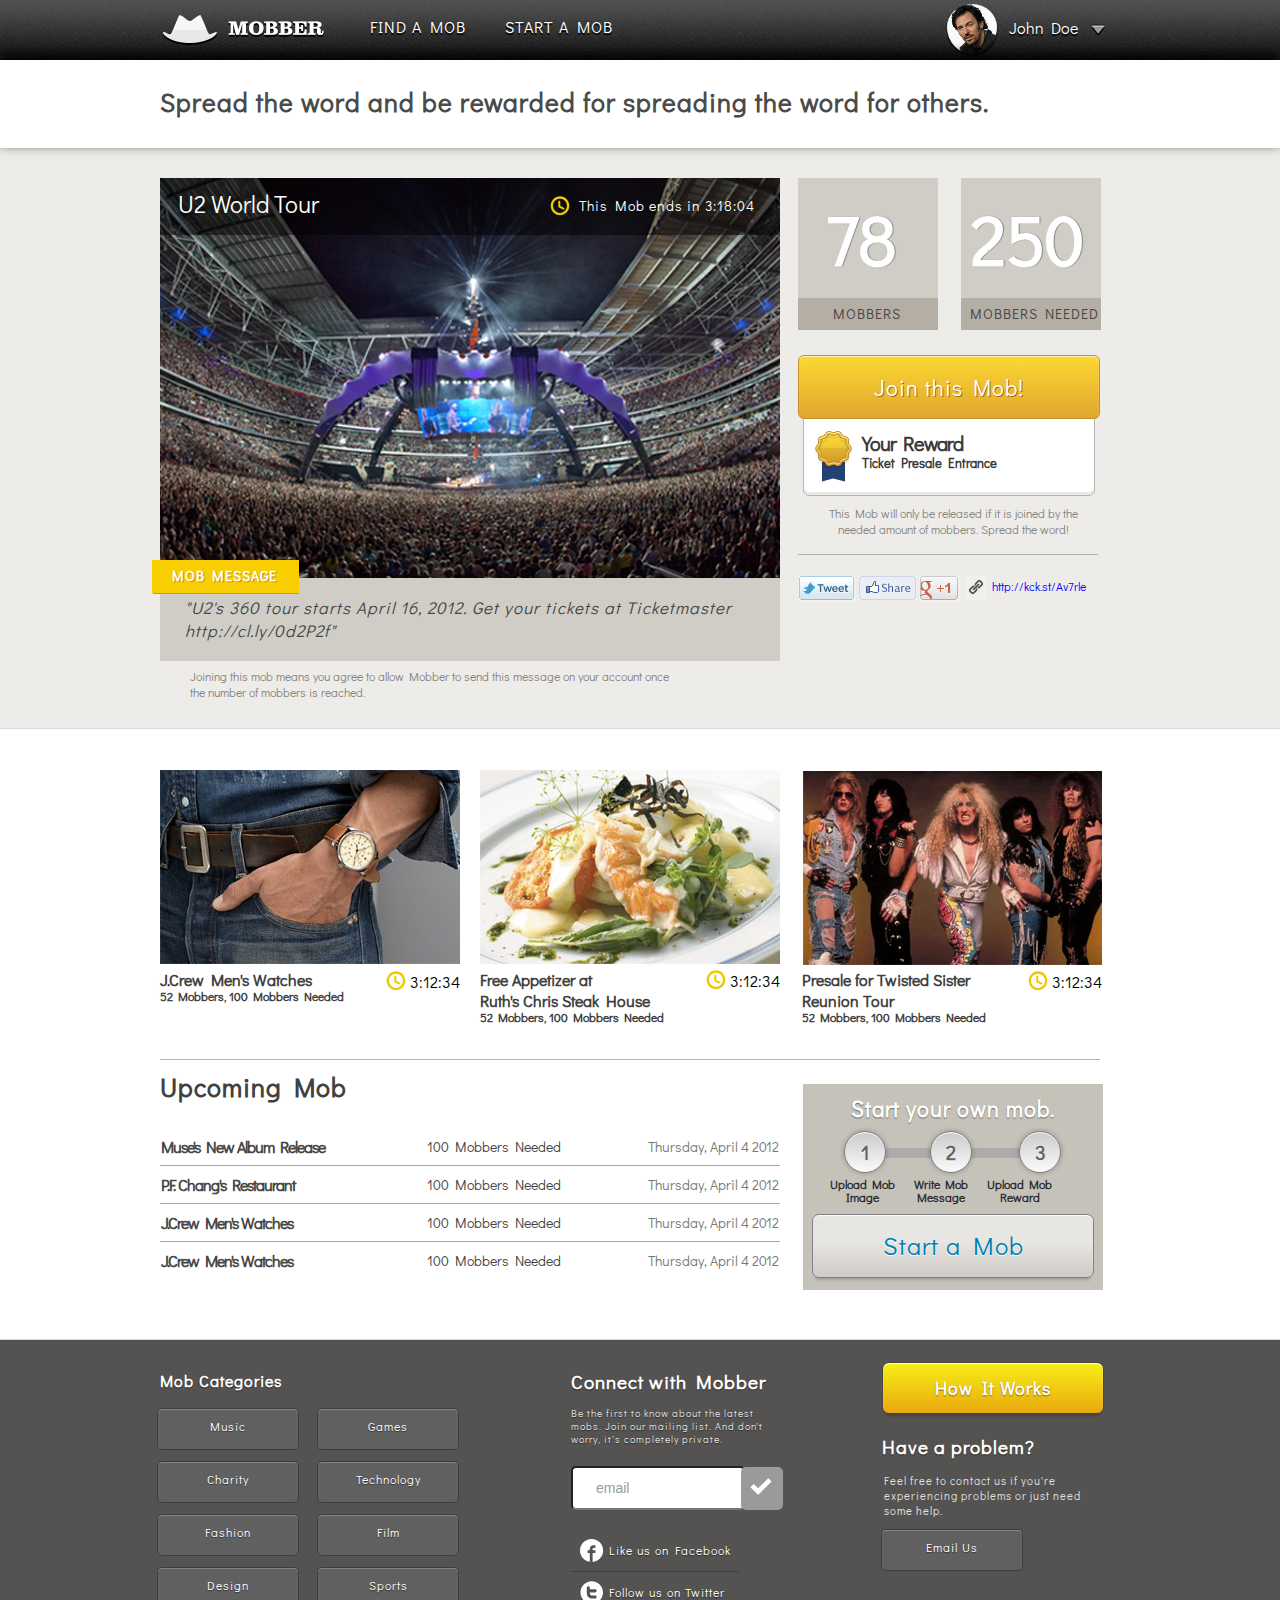
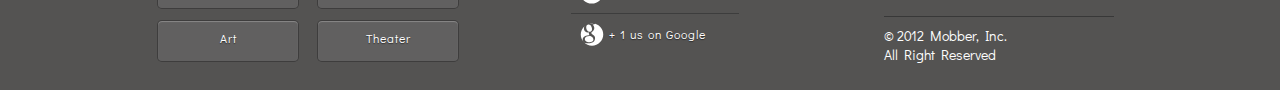
<file: index.html>
<!doctype html>
<html>
<head>
  <title>HTML and CSS</title>
  <link rel="stylesheet" type="text/css" href="main.css">
  <link href='http://fonts.googleapis.com/css?family=Didact+Gothic' rel='stylesheet' type='text/css'>
</head>
<body>

<!-- Header Section -->

  <div class="header">
    <div class="container">
      <img class="mobber-logo" src="img/logo.png">
      <ul class="nav">
       <li>Find a Mob</li>
       <li>Start a Mob</li>
      </ul>
      <div class="user-menu">
        <img class="avatar" src="img/bruce.jpg">
        <span class="user-name">John Doe</span>
        <img class="caret" src="img/caret.png">
      </div>
    </div>
  </div>

<!-- Subheader Section -->

  <div class="subheader">
    <div class="container">
      <h1>Spread the word and be rewarded for spreading the word for others.</h1>
    </div>
  </div>

<!-- Banner Section -->

  <div class="banner">
    <div class="container">

<!-- Left Column Banner Section -->

      <div class="left-column">
        <div>
        <img class="arena" src="img/arena.jpg">
        </div>
            <div class="arena-bar">
              <h2>U2 World Tour</h2>
                <div class="bar-info">
                  <img class="clock" src="img/clock.svg">
                  <span>This Mob ends in 3:18:04</span>
                </div>
            </div>
                <div class="el">
                  <h1>MOB MESSAGE</h1>
                </div>
                <div class="caption">
                  <h1>"U2's 360 tour starts April 16, 2012. Get your tickets at Ticketmaster<br>http://cl.ly/0d2P2f"</h1>
                </div>
                <div class="bottom-copy">
                  <p>Joining this mob means you agree to allow Mobber to send this message on your account once<br>the number of mobbers is reached.</p>
                </div>  
      </div>

<!-- Banner Right Column -->

      <div class="right-column">
        <div class="box-one">
          <p>78</p>  
          <div class="small-box-one">
            <h1>MOBBERS</h1>
          </div>
        </div>
        <div class="box-two">
            <p>250</p>
          <div class="small-box-two">
            <h1>MOBBERS NEEDED</h1>
          </div>
        </div>
        <div class="large-button">
          <h1>Join this Mob!</h1>
        </div>
        <div class="reward-box">
          <img class="ribbon" src="img/ribbon.png">
          <h1>Your Reward</h1>
          <h2>Ticket Presale Entrance</h2>
        </div>
        <div class="right-copy">
          <p>This Mob will only be released if it is joined by the<br>needed amount of mobbers. Spread the word!</p>
        </div>
        <div class="line"></div>  
        <div class="social">
          <img class="twitter-button" src="img/twitter.png">
          <img class="facebook-button" src="img/facebook.png">
          <img class="google-button" src="img/google.png">
          <img class="link-button" src="img/link.png">
          <div class="social-link">
            <span>http://kck.st/Av7rle</span>
          </div>
        </div>
      </div>
    </div>
  </div>

<!-- Bottom Banner Left Column -->

  <div class="bottom-banner">
    <div class="container">
      <div class="gray-line"></div>
      <div class="left-column">
        
        <div class="thumbnail-1">
          <img class="jcrew-photo" src="img/jcrew.png">
          <h2>J.Crew Men's Watches</h2>
          <h3>52 Mobbers, 100 Mobbers Needed</h3>
          <div class="jcrew-time">
            <img class="thumb-clock" src="img/clock.svg">
            <span>3:12:34</span>
          </div>
        </div>
        
        <div class="thumbnail-2">
          <img class="ruthchris-photo" src="img/ruthchris.png">
          <h2>Free Appetizer at<br>Ruth's Chris Steak House</h2>
          <h3>52 Mobbers, 100 Mobbers Needed</h3>
          <div class="ruthchris-time">
            <img class="thumb-clock" src="img/clock.svg">
            <span>3:12:34</span>
          </div>
        </div>
        <div class="mob-title">
          <h1>Upcoming Mob</h1>
        </div>
        <table class="mob-table">
          <tr>
            <td class="col-1">Muse's New Album Release</td>
            <td class="col-2">100 Mobbers Needed</td>
            <td class="col-3">Thursday, April 4 2012</td>
          </tr>
          <tr>
            <td class="col-1">P.F. Chang's Restaurant</td>
            <td class="col-2">100 Mobbers Needed</td>
            <td class="col-3">Thursday, April 4 2012</td>
          </tr>
          <tr>
            <td class="col-1">J.Crew Men's Watches</td>
            <td class="col-2">100 Mobbers Needed</td>
            <td class="col-3">Thursday, April 4 2012</td>
          </tr>
          <tr>
            <td class="col-1-nb" class="col-1">J.Crew Men's Watches</td>
            <td class="col-2-nb" class="col-2">100 Mobbers Needed</td>
            <td class="col-3-nb" class="col-3">Thursday, April 4 2012</td>
          </tr>
        </table>
      </div>

<!-- Bottom Banner right Column -->

      <div class="right-column">

        <div class="thumbnail-3">
          <img class="twistedsister-photo" src="img/twistedsister.png">
          <h2>Presale for Twisted Sister<br>Reunion Tour</h2>
          <h3>52 Mobbers, 100 Mobbers Needed</h3>
          <div class="twisted-time">
            <img class="thumb-clock" src="img/clock.svg">
            <span>3:12:34</span>
          </div>
        </div>
          <div class="box-behind">
            <div class="start-title">
              <h1>Start your own mob.</h1>
            </div>
            <div class="back-bar"></div>
            <div class="btns-box">
              <div class="btn1">1</div>
              <div class="btn2">2</div>
              <div class="btn3">3</div>
            </div> 
            <ul class="box-list">
            <li>Upload Mob<br> Image</li>
            <li>Write Mob<br> Message</li>
            <li>Upload Mob<br> Reward</li>
            </ul>
            <di class="box-btn">Start a Mob</di>
            </div>
            </div>
          </div>
        </div>  
      </div>
    </div>
  </div>

<!-- Footer -->

  <div class="footer">
    <div class="container">
      <div class="left-column">
        <div class="left">
          <div class="mob-cat">
            <h1>Mob Categories</h1>
          </div>
          <div class="btn-col1"> 
            <div class="ftr-btn">Music</div>
            <div class="ftr-btn">Charity</div>
            <div class="ftr-btn">Fashion</div>
            <div class="ftr-btn">Design</div>
            <div class="ftr-btn">Art</div>
          </div>
          <div class="btn-col2">  
            <div class="ftr-btn">Games</div>
            <div class="ftr-btn">Technology</div>
            <div class="ftr-btn">Film</div>
            <div class="ftr-btn">Sports</div>
            <div class="ftr-btn">Theater</div>
          </div> 
          <div class="middle">
            <div class="connect">
              <h1>Connect with Mobber</h1>
              <p class="first">Be the first to know about the latest<br> mobs. Join our mailing list. And don't<br> worry, it's completely private.</p>
            </div>
            <input type="text" name="input" value="email">
            <div class="check-box">
              <img src="img/check.svg">
            </div>
            <ul class="footer-social">
              <li >
                <img src="img/facebook.svg">
                <span>Like us on Facebook</span>
              </li>
              <li >
                <img src="img/twitter.svg">
                <span>Follow us on Twitter</span>
              </li>
              <li >
                <img src="img/googleplus.svg">
                <span>+ 1 us on Google</span>
              </li>
            </ul>
          </div>
        </div>
      </div>

<!-- Right Column Footer -->

    <div class="right-column">
      <div class="btn-how">How It Works</div>
        <div. class="have">
          <h1>Have a problem?</h1>
            <div class="last">
              <p class="feel-free">Feel free to contact us if you're<br> experiencing problems or just need<br> some help.</p>
              <div class="footer-button">Email Us</div>
              <p class="last-two">&#169 2012 Mobber, Inc.<br> All Right Reserved</p>
            </div>  
        </div>
      </div>
    </div>

  </div>
 
</body>
</html>
</file>
<file: main.css>
body {
  margin: 0;
  padding: 0;
  font-family: 'Didact Gothic', sans-serif;
  background-color: white;
}
 
body * {
  vertical-align: top;
}

.container {
  width: 960px;
  margin: 0 auto;
  position: relative;
}

.left-column {
	width: 620px;
	position: relative;
}	

.header {
	display: block;
	width: 100%;
	padding-right: 0;
	margin: 0;
	background-color: gray;
	background: url('img/bg.png') repeat-x top left;
	height: 60px;
}

/* make EVERYTHING inside the header inline-block*/
.header .container * {
	display: inline-block;
	color: white;
	position: relative;
	text-shadow: 0 2px 1px #000;
}

.mobber-logo {
	padding-top: 12px;
}

.header .nav .user-menu {
	margin: 17px 0 0 20px;
	padding-top: 0;
	padding-left: 15px;
}

.header .nav li {
	font-size: 16px;
	letter-spacing: 1px; 
	display: inline;
	margin-top: 28px;
	margin-right: 35px;
	list-style-type: none;
	text-transform: uppercase;
}

.avatar {
	height: 50px;
	width: 50px;
	border-radius: 50%;
	padding-top: 4px;
	box-shadow: 0px 2px 2px #000;
	display: inline-block;
	-webkit-transition: all 1s ease;
}

.avatar:hover {
	height: 50px;
	width: 50px;
	border-radius: 50%;
	padding-top: 4px;
	box-shadow: 0px 2px 2px #000;
	display: inline-block;
	-webkit-transform: rotate(1080deg);
}

.header .container .user-menu {
	display: inline-block;
	position: absolute;
	right: 0;
	width: 173px;
}

.user-name {
	display: inline-block;
	padding-top: 17px;
	padding-left: 8px;
	padding-right: 7px;
}

.caret {
	display: inline-block;
	margin-top: 23px;
}

/* Subheader Section */

.subheader {
	position: relative;
	display: inline-block;
	width: 100%;
	padding-right: 0;
	margin: 0;
	background-color: white;
	box-shadow: 0px -5px 12px #000;
	height: 88px;
}

.container h1 {
	font-size: 26px;
	margin-top: 25px;
	letter-spacing: 1px;
	color: rgba(50, 50, 50, 0.9);
}

/* Main Banner Section */

.banner {
	border-bottom: 1px solid rgb(217, 217, 217);
	display: inline-block;
	width: 100%;
	padding-right: 0;
	margin: 0;
	background-color: rgb(238, 236, 232);
	height: 580px;
}

/* This is the Top Banner Left Column */

.banner .left-column {
  width: 620px;
  height: 580px;	
  display: inline-block;
}

.banner .left-column .arena {
	margin-top: 30px;
	position: relative;
}

.arena-bar {
	width: 620px;
	height: 57px;
	background-color: rgba(0, 0, 0, .5);
	position: absolute;
	top: 30px;
}

.arena-bar h2 {
	color: white;
	margin-left: 18px;
	margin-top: 10px;
	font-size: 24px;
	font-weight: lighter;
}

.clock {
	margin-right: 5px;
	top: 80px;
	-webkit-transition: all 1s ease;
}

.clock:hover {
	margin-right: 5px;
	top: 80px;
	-webkit-transform: rotate(1080deg);
}

.bar-info {
	position: absolute;
	top: 18px;
	right: 25px;
	font-size: 14px;
	color: white;
	letter-spacing: 1px;
}

.el {
	display: inline-block;
	position: relative;
	top: -18px;
	height: 33px;
	left: -8px;
	width: 147px;
	background: #f9ce00;
	}

.el h1 {
	color: white;
	margin-left: 1px;
	padding-bottom: 8px;
	padding-left: 19px;
	margin-top: 6px;
	font-size: 14px;
	font-weight: bold;
	border-bottom: 1px solid rgb(201, 150, 40);
	text-shadow: 1px 1px 0px rgb(201, 150, 40);
}
	
.el:before {
	display: block;
	left: 0;
	top: 33px;
	border-width: 4px;
	border-color: #f9ce00 #f9ce00 transparent transparent;
	}
	
.el:after {
	display: none;
	right: 0;
	top: 35px;
	border-width: 4px;
	border-color: #f9ce00 transparent transparent #f9ce00;
	}

.caption {
	margin-top: -33px;
	width: 620px;
	height: 83px;
	background-color: rgb(208, 205, 199);
}

.caption h1 {
	position: absolute;
	color: rgb(71, 70, 70);
	margin-left: 25px;
	margin-top: 18px;
	font-size: 17px;
	font-style: italic;
	font-weight: lighter;
}

.bottom-copy p {
	position: relative;
	color: rgb(132, 131, 131);
	margin-left: 30px;
	margin-top: 7px;
	font-size: 12px;
	font-weight: lighter;
	letter-spacing: 0px;
}

/* This is the Top Banner Right Column */

.banner .right-column {
	margin-left: -6px;
	width: 330px;
	height: 580px;	
	display: inline-block;
}

.box-one {
	margin-left: 20px;
	margin-top: 30px; 
	width: 140px;
	height: 152px;
	background-color: rgb(208, 205, 199);
	display: inline-block;
}

.box-one p {
	color: white;
	position: absolute;
	margin-left: 28px;
	margin-bottom: 0px;
	margin-top: 15px;
	font-size: 70px;
	font-weight: bolder;
	text-shadow: 1px 0px 1px gray; 
}

.box-two {
	margin-left: 19px;
	margin-top: 30px; 
	width: 140px;
	height: 152px;
	background-color: rgb(208, 205, 199);
	display: inline-block;
}

.box-two p {
	color: white;
	position: absolute;
	margin-left: 10px;
	margin-bottom: 0px;
	margin-top: 15px;
	font-size: 70px;
	font-weight: bolder;
	text-shadow: 1px 0px 1px gray; 
}

.small-box-one {
	position: absolute;
	margin-left: 0px;
	margin-top: 120px; 
	width: 140px;
	height: 32px;
	background-color: rgb(180, 174, 164);
	display: inline-block;
}

.small-box-one h1 {
	color: rgb(71, 70, 70);
	margin-left: 35px;
	margin-top: 6px;
	font-size: 14px;
	font-weight: lighter;
}

.small-box-two {
	position: absolute;
	margin-left: 0px;
	margin-top: 120px; 
	width: 140px;
	height: 32px;
	background-color: rgb(180, 174, 164);
	display: inline-block;
}

.small-box-two h1 {
	color: rgb(71, 70, 70);
	margin-left: 9px;
	margin-top: 6px;
	font-size: 14px;
	font-weight: lighter;
}

.large-button {
	position: relative;
	width: 300px;
	height: 62px;
	border: 1px solid rgb(195, 143, 38);
	box-shadow: inset 0px 1px 1px rgb(255, 244, 194); 
	border-radius: 6px;
	display: inline-block;
	margin-left: 20px;
	margin-top: 25px; 
	background: #fcd833; /* Old browsers */
	background: -moz-linear-gradient(top, #fcd833 0%, #e1a52e 100%); /* FF3.6+ */
	background: -webkit-gradient(linear, left top, left bottom, color-stop(0%,#fcd833), color-stop(100%,#e1a52e)); /* Chrome,Safari4+ */
	background: -webkit-linear-gradient(top, #fcd833 0%,#e1a52e 100%); /* Chrome10+,Safari5.1+ */
	background: -o-linear-gradient(top, #fcd833 0%,#e1a52e 100%); /* Opera 11.10+ */
	background: -ms-linear-gradient(top, #fcd833 0%,#e1a52e 100%); /* IE10+ */
	background: linear-gradient(to bottom, #fcd833 0%,#e1a52e 100%); /* W3C */
	filter: progid:DXImageTransform.Microsoft.gradient( startColorstr='#fcd833', endColorstr='#e1a52e',GradientType=0 ); /* IE6-9 */
}

.large-button h1 {
	color: white;
	margin-left: 75px;
	margin-top: 17px;
	font-size: 22px;
	text-shadow: 1px 1px 0px rgb(163, 106, 31);
	font-weight: lighter;
}

.reward-box {
	background-color: white;
	display: inline-block;
	width: 290px;
	height: 80px;
	border: 1px solid rgb(181, 180, 180);
	box-shadow: inset 0px -3px 0px rgb(232, 232, 232); 
	border-radius: 6px;
	margin-left: 25px;
	margin-top: -5px; 
}

.right-copy p {
	text-align: center;
	position: relative;
	color: rgb(132, 131, 131);
	margin-left: 20px;
	margin-top: 9px;
	font-size: 12px;
	font-weight: lighter;
	letter-spacing: 0px;
}

.ribbon {
	margin-left: 10px;
	margin-top: 14px;
}

.reward-box h1 {
	display: inline-block;
	font-weight: bold;
	letter-spacing: -1px;
	margin-top: 15px;
	margin-left: 4px;
	font-size: 20px;
	color: rgb(59, 59, 59);
}

.reward-box h2 {
	display: inline-block;
	margin-top: -30px;
	margin-left: 58px;
	font-size: 13px;
	color: rgb(59, 59, 59);
}

.twitter-button {
	margin-left: 20px;
	margin-top: 5px;
}

.facebook-button {
	margin-left: -2px;
	margin-top: 5px;
	display: inline-block;
}

.google-button {
	margin-left: -2px;
	margin-top: 5px;
	display: inline-block;
}

.link-button {
	margin-left: 2px;
	margin-top: 5px;
	display: inline-block;
}

.social-link {
	color: blue;
	font-size: 12px;
	margin-left: 2px;
	margin-top: 8px;
	display: inline-block;
}

.line {
	background-color: rgb(177, 177, 177);
	position: relative;
	width: 300px;
	height: 1px;
	display: inline-block;
	margin-left: 20px;
	margin-top: 5px; 
}

/* This is the Bottom Banner */

.bottom-banner {
	position: relative;
	border-bottom: 1px solid rgb(217, 217, 217);
	display: inline-block;
	width: 100%;
	padding-right: 0;
	margin: 0;
	background-color: white;
	height: 610px;
}

/* This is the Bottom Banner Left Column */

.left-column {
	width: 620px;
	position: relative;
	display: inline-block;
}

.thumbnail-1 {
	top: 41px;
	display: inline-block;
	position: relative;
}

.thumbnail-1 h2 {
	margin-top: 4px;
	font-weight: bold;
	color: rgb(65, 65, 65);
	font-size: 16px;
}

.thumbnail-1 h3 {
	margin-top: -15px;
	font-weight: bold;
	color: rgb(65, 65, 65);
	font-size: 12px;
}

.jcrew-time {
	top: 201px;
	position: absolute;
	right: 0px;
}

.thumbnail-2 {
	top: 40px;
	padding-left: 16px;
	display: inline-block;
	position: relative;
}

.thumbnail-2 h2 {
	margin-top: 4px;
	font-weight: bold;
	color: rgb(65, 65, 65);
	font-size: 16px;
}

.thumbnail-2 h3 {
	margin-top: -15px;
	font-weight: bold;
	color: rgb(65, 65, 65);
	font-size: 12px;
}

.ruthchris-time {
	top: 201px;
	position: absolute;
	right: 0px;
}

/* This is the Bottom Banner Right Column */

.right-column {
	width: 330px;
	position: relative;
	display: inline-block;
}

.thumbnail-3 {
	padding-left: 18px;
	top: 41px;
	display: inline-block;
	position: relative;
}

.thumbnail-3 h2 {
	margin-top: 4px;
	font-weight: bold;
	color: rgb(65, 65, 65);
	font-size: 16px;
}

.thumbnail-3 h3 {
	margin-top: -15px;
	font-weight: bold;
	color: rgb(65, 65, 65);
	font-size: 12px;
}

.twisted-time {
	top: 201px;
	position: absolute;
	right: 0px;
}

.gray-line {
	position: absolute;
	width: 940px;
	margin-top: 330px;
	border-bottom: 1px solid rgb(177, 177, 177);
}

.mob-title h1 {
	margin-top: 43px;
	top: 30px;
	position: relative;
	color: rgb(65, 65, 65);
	font-size: 26px;
	font-weight: bold;
}

table {
	line-height: 35px;
	width: 620px;
	border-spacing: 0px;
	top: 36px;
	position: relative;
	color: rgb(65, 65, 65);
	font-size: 14px;
}

td {
	border-bottom: 1px solid #A7A7A7;
}

.col-1-nb, .col-2-nb, .col-3-nb {
	border: none;
}

.col-1, .col-1-nb {
	color: rgb(70, 70, 70);
	font-size: 16px;
	font-weight: bold;
	letter-spacing: -1px;
}

.col-2, .col-2-nb {
	text-align: center;
	color: rgb(70, 70, 70);
	font-size: 14px;
	font-weight: lighter;
}

.col-3, .col-3-nb {
	color: rgb(120, 120, 120);
	text-align: right;
	font-size: 14px;
	font-weight: lighter;
}

.box-behind {
	width: 300px;
	height: 206px;
	position: relative;
	left: 19px;
	top: 81px;
	background: #C5C2BA;
}

.start-title h1 {
	padding-top: 10px;
	text-align: center;
	margin: 7px auto;
	color: white;
	font-size: 22px;
	text-shadow:0 1px 1px rgba(0, 0, 0, 0.48);
}

.back-bar {
	width: 200px;
	height: 10px;
	background-color: #AFABAB;
	margin: 25px auto;
	position: relative;
}

.btns-box {
	position: absolute;
	top: 47px;
	left: 41px;
	width: 217px;
}

.btn1 {
	display: inline-block;
	width: 40px;
	height: 40px;
	border-radius: 50%;
	text-align: center;
	line-height: 40px;
	font-weight: bold;
	color: #646464;
	font-size: 20px;
	text-shadow: 0 1px 0px rgba(255, 255, 255, 1);
	border: 1px solid rgba(128, 128, 128, 1);
	box-shadow: inset 0px 1px 0 0px rgba(255, 255, 255, 1),
	0 0 4px 1px rgba(0, 0, 0, 0.20);
	background: rgb(214,214,214); /* Old browsers */
	background: -moz-linear-gradient(top,  rgba(214,214,214,1) 1%, rgba(251,251,251,1) 100%); /* FF3.6+ */
	background: -webkit-gradient(linear, left top, left bottom, color-stop(1%,rgba(214,214,214,1)), color-stop(100%,rgba(251,251,251,1))); /* Chrome,Safari4+ */
	background: -webkit-linear-gradient(top,  rgba(214,214,214,1) 1%,rgba(251,251,251,1) 100%); /* Chrome10+,Safari5.1+ */
	background: -o-linear-gradient(top,  rgba(214,214,214,1) 1%,rgba(251,251,251,1) 100%); /* Opera 11.10+ */
	background: -ms-linear-gradient(top,  rgba(214,214,214,1) 1%,rgba(251,251,251,1) 100%); /* IE10+ */
	background: linear-gradient(to bottom,  rgba(204, 203, 203, 1) 1%,rgba(251,251,251,1) 100%); /* W3C */
	filter: progid:DXImageTransform.Microsoft.gradient( startColorstr='#d6d6d6  ', endColorstr='#fbfbfb ',GradientType=0 ); /* IE6-9 */


}

.btn2 {
	display: inline-block;
	width: 40px;
	height: 40px;
	margin-left: 40px;
	border-radius: 50%;
	text-align: center;
	line-height: 40px;
	font-weight: bold;
	color: #646464;
	font-size: 20px;
	text-shadow: 0 1px 0px rgba(255, 255, 255, 1);
	border: 1px solid rgba(128, 128, 128, 1);
	box-shadow: inset 0px 1px 0 0px rgba(255, 255, 255, 1),
	0 0 4px 1px rgba(0, 0, 0, 0.20);
	background: rgb(214,214,214); /* Old browsers */
	background: -moz-linear-gradient(top,  rgba(214,214,214,1) 1%, rgba(251,251,251,1) 100%); /* FF3.6+ */
	background: -webkit-gradient(linear, left top, left bottom, color-stop(1%,rgba(214,214,214,1)), color-stop(100%,rgba(251,251,251,1))); /* Chrome,Safari4+ */
	background: -webkit-linear-gradient(top,  rgba(214,214,214,1) 1%,rgba(251,251,251,1) 100%); /* Chrome10+,Safari5.1+ */
	background: -o-linear-gradient(top,  rgba(214,214,214,1) 1%,rgba(251,251,251,1) 100%); /* Opera 11.10+ */
	background: -ms-linear-gradient(top,  rgba(214,214,214,1) 1%,rgba(251,251,251,1) 100%); /* IE10+ */
	background: linear-gradient(to bottom,  rgba(204, 203, 203, 1) 1%,rgba(251,251,251,1) 100%); /* W3C */
	filter: progid:DXImageTransform.Microsoft.gradient( startColorstr='#d6d6d6  ', endColorstr='#fbfbfb ',GradientType=0 ); /* IE6-9 */


}

.btn3 {
	display: inline-block;
	width: 40px;
	height: 40px;
	border-radius: 50%;
	position: absolute;
	right: 0;
	text-align: center;
	line-height: 40px;
	font-weight: bold;
	color: #646464;
	font-size: 20px;
	text-shadow: 0 1px 0px rgba(255, 255, 255, 1);
	border: 1px solid rgba(128, 128, 128, 1);
	box-shadow: inset 0px 1px 0 0px rgba(255, 255, 255, 1),
	0 0 4px 1px rgba(0, 0, 0, 0.20);
	background: rgb(214,214,214); /* Old browsers */
	background: -moz-linear-gradient(top,  rgba(214,214,214,1) 1%, rgba(251,251,251,1) 100%); /* FF3.6+ */
	background: -webkit-gradient(linear, left top, left bottom, color-stop(1%,rgba(214,214,214,1)), color-stop(100%,rgba(251,251,251,1))); /* Chrome,Safari4+ */
	background: -webkit-linear-gradient(top,  rgba(214,214,214,1) 1%,rgba(251,251,251,1) 100%); /* Chrome10+,Safari5.1+ */
	background: -o-linear-gradient(top,  rgba(214,214,214,1) 1%,rgba(251,251,251,1) 100%); /* Opera 11.10+ */
	background: -ms-linear-gradient(top,  rgba(214,214,214,1) 1%,rgba(251,251,251,1) 100%); /* IE10+ */
	background: linear-gradient(to bottom,  rgba(204, 203, 203, 1) 1%,rgba(251,251,251,1) 100%); /* W3C */
	filter: progid:DXImageTransform.Microsoft.gradient( startColorstr='#d6d6d6  ', endColorstr='#fbfbfb ',GradientType=0 ); /* IE6-9 */
}

.box-list {
	margin-left: -28px;
	margin-top: -5px;
}

.box-list li {
	display: inline-block;
	margin-left: 15px;
	list-style: none;
	font-size: 12px;
	font-weight: bold;
	text-align: center;
	line-height: 13px;
	color: #313131;
	text-shadow: 0 1px 1px rgba(225, 225, 225, .50);
	}

.box-btn {
	display: inline-block;
	position: relative;
	width: 280px;
	height: 62px;
	margin: -6px 9px;
	border-radius: 7px;
	text-align: center;
	line-height: 62px;
	letter-spacing: 1px;
	font-size: 25px;
	color: #007FB2;
	text-shadow: 0 1px 1px rgba(255, 255, 255, 1);
	border: 1px solid rgba(128, 128, 128, 1);
	background: rgb(231,230,226); /* Old browsers */
	background: -moz-linear-gradient(top,  rgba(231,230,226,1) 43%, rgba(209,205,200,1) 93%); /* FF3.6+ */
	background: -webkit-gradient(linear, left top, left bottom, color-stop(43%,rgba(231,230,226,1)), color-stop(93%,rgba(209,205,200,1))); /* Chrome,Safari4+ */
	background: -webkit-linear-gradient(top,  rgba(231,230,226,1) 43%,rgba(209,205,200,1) 93%); /* Chrome10+,Safari5.1+ */
	background: -o-linear-gradient(top,  rgba(231,230,226,1) 43%,rgba(209,205,200,1) 93%); /* Opera 11.10+ */
	background: -ms-linear-gradient(top,  rgba(231,230,226,1) 43%,rgba(209,205,200,1) 93%); /* IE10+ */
	background: linear-gradient(to bottom,  rgba(231,230,226,1) 43%,rgba(209,205,200,1) 93%); /* W3C */
	filter: progid:DXImageTransform.Microsoft.gradient( startColorstr='#e7e6e2  ', endColorstr='#d1cdc8 ',GradientType=0 ); /* IE6-9 */
	box-shadow: 0px 5px 3px -3px rgba(0, 0, 0, 0.18), 
	inset 0px 1px 1px 0px rgba(255, 255, 255, 1);
}

/* This is the Footer */

.footer {
	height: 350px;
	background: #545352;
	position: relative;
}

.left-column {
	width: 620px;
	position: relative;
	display: inline-block;
}

.mob-cat {
	margin-top: 30px;
	margin-bottom: 6px;
	padding: 0;
	font-size: 19px;
	color: white;
	text-shadow: 0 1px 1px rgba(0, 0, 0, .50);
}

.mob-cat h1 {
	top: 25px;
	margin-top: 30px;
	margin-bottom: 6px;
	padding: 0;
	font-size: 16px;
	color: white;
	text-shadow: 0 1px 1px rgba(0, 0, 0, .50);
}

.btn-col1, .btn-col2 {
	display: inline-block;
	margin-right: 20px;
}

.ftr-btn {
	width: 140px;
	height: 40px;
	border-radius: 5px;
	margin: 11px -3px;
	font-size: 12px;
	letter-spacing: 1px;
	text-align: center;
	line-height: 35px;
	color: #FFF;
	background: #616060;
	text-shadow: 0 1px 1px rgba(0, 0, 0, .50);
	border: 1px solid rgba(0, 0, 0, 0.36);
	box-shadow: inset 0px 1px 1px 0px rgba(255, 255, 255, .254);
}

.middle {
	display: inline-block;
	position: absolute;
	top: 20px;
	margin-left: 95px;
	color: #FFF;
	text-shadow: 0 1px 1px rgba(0, 0, 0, .50);
}

.connect h1 {
	margin-top: 9px;
	position: relative;
	padding-top: 0px;
	color: white;
	font-size: 19px;
}

.first {
	font-size: 10px;
	color: #E3E3E1;
	letter-spacing: 1px;
}

input {
	width: 147px;
	height: 40px;
	border-radius: 5px;
	padding: 0 0px 0 23px;
	margin-top: 10px;
	position: absolute;
}

input[type="text"] {
	font-size: 14px;
	color: #9B9A9A;
}

.check-box {
	margin: 21px;
	width: 42px;
	height: 43px;
	background: #9B9A9A;
	position: absolute;
	margin-left: 170px;
	margin-top: 11px;
	border-radius: 5px;
}

.check-box img {
	margin: 10px 8px;
}

.footer-social {
	display: inline-block;
	margin-top: 74px;
	padding: 0;
	list-style: none;
}

.footer-social li {
	padding: 8px;
	font-size: 12px;
	letter-spacing: 1px;
	line-height: 25px;
	border-bottom: 1px solid #3D3D3D;
	text-shadow: 0 1px 1px rgba(0, 0, 0, .50);
}

.footer-social li:last-child {
	border: none;
}

.btn-how {
	width: 220px;	
	height: 50px;
	display: inline-block;
	position: absolute;
	right: 10px;
	top: 22px;
	border-radius: 7px;
	text-align: center;
	line-height: 50px;
	letter-spacing: 1px;
	font-size: 18px;
	font-weight: bold;
	color: #FFF;
	text-shadow: 0 1px 1px rgba(0, 0, 0, .50);
	background: rgb(247,239,22); /* Old browsers */
	background: -moz-linear-gradient(top,  rgba(247,239,22,1) 0%, rgba(234,168,14,1) 100%); /* FF3.6+ */
	background: -webkit-gradient(linear, left top, left bottom, color-stop(0%,rgba(247,239,22,1)), color-stop(100%,rgba(234,168,14,1))); /* Chrome,Safari4+ */
	background: -webkit-linear-gradient(top,  rgba(247,239,22,1) 0%,rgba(234,168,14,1) 100%); /* Chrome10+,Safari5.1+ */
	background: -o-linear-gradient(top,  rgba(247,239,22,1) 0%,rgba(234,168,14,1) 100%); /* Opera 11.10+ */
	background: -ms-linear-gradient(top,  rgba(247,239,22,1) 0%,rgba(234,168,14,1) 100%); /* IE10+ */
	background: linear-gradient(to bottom,  rgba(247,239,22,1) 0%,rgba(234,168,14,1) 100%); /* W3C */
	filter: progid:DXImageTransform.Microsoft.gradient( startColorstr='#f7ef16', endColorstr='#eaa80e',GradientType=0 ); /* IE6-9 */
	border: 1px solid rgba(70, 70, 70, 1);
	box-shadow: 0px 5px 3px -3px rgba(0, 0, 0, 0.18), 
	inset 0px 1px 1px 0px rgba(255, 254, 236, 1);
}

.have h1 {
	display: inline-block;
	margin-top: 94px;
	margin-left: 98px;
	color: white;
	font-size: 19px;
	letter-spacing: 1px;
	text-shadow: 0 1px 1px rgba(0, 0, 0, .50);
}

.last {
	margin-left: 100px;
	padding-bottom: 5px;
}

.feel-free {
	margin-top: -7px;
	font-size: 11px;
	color: #E3E3E1;
	letter-spacing: 1px;
	padding-top: 8px;
}

.footer-button {
	width: 140px;
	height: 40px;
	border-radius: 5px;
	margin: 11px -3px;
	font-size: 12px;
	letter-spacing: 1px;
	text-align: center;
	line-height: 35px;
	color: #FFF;
	background: #616060;
	text-shadow: 0 1px 1px rgba(0, 0, 0, .50);
	border: 1px solid rgba(0, 0, 0, 0.36);
	box-shadow: inset 0px 1px 1px 0px rgba(255, 255, 255, .254);
}

.last-two {
	padding-top: 9px;
	margin-top: 45px;
	border-top: 1px solid rgba(56, 56, 56, 1);
	color: white;
	font-size: 14px;
	font-weight: lighter;
}
</file>
